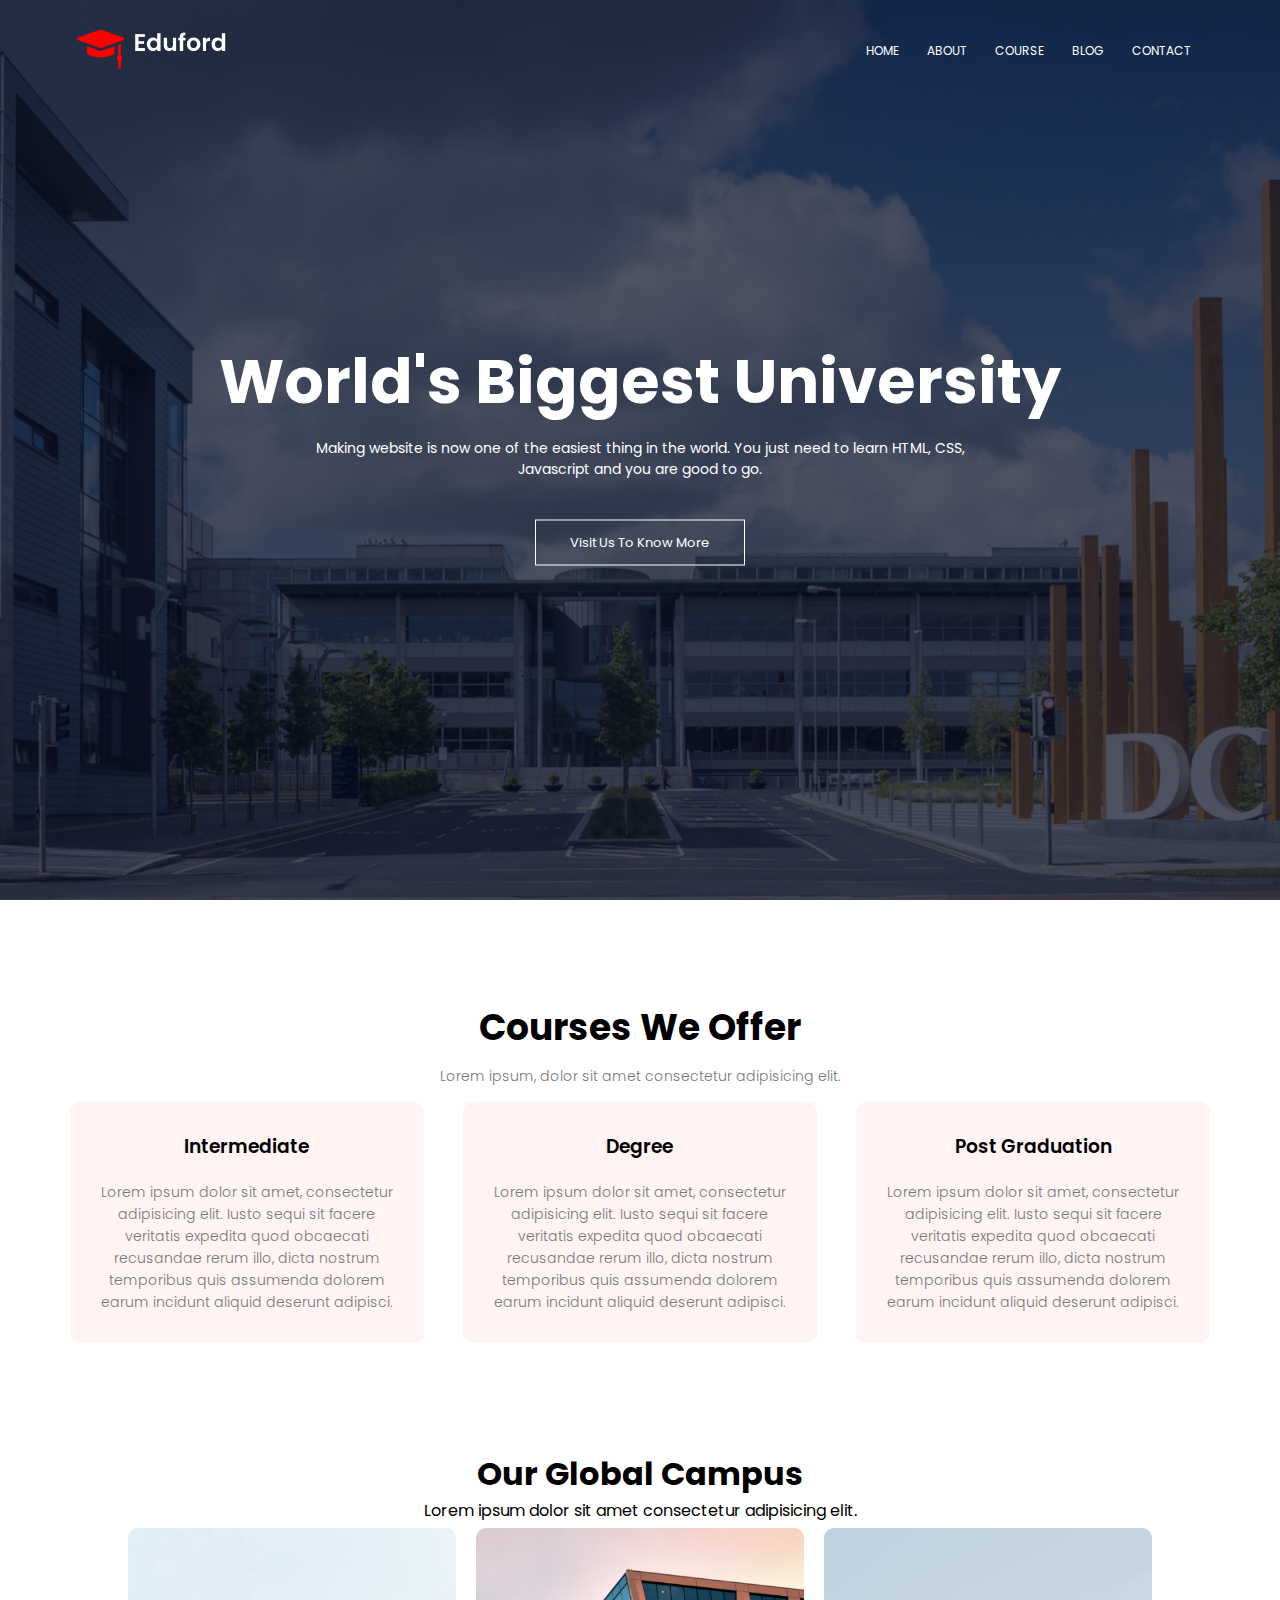
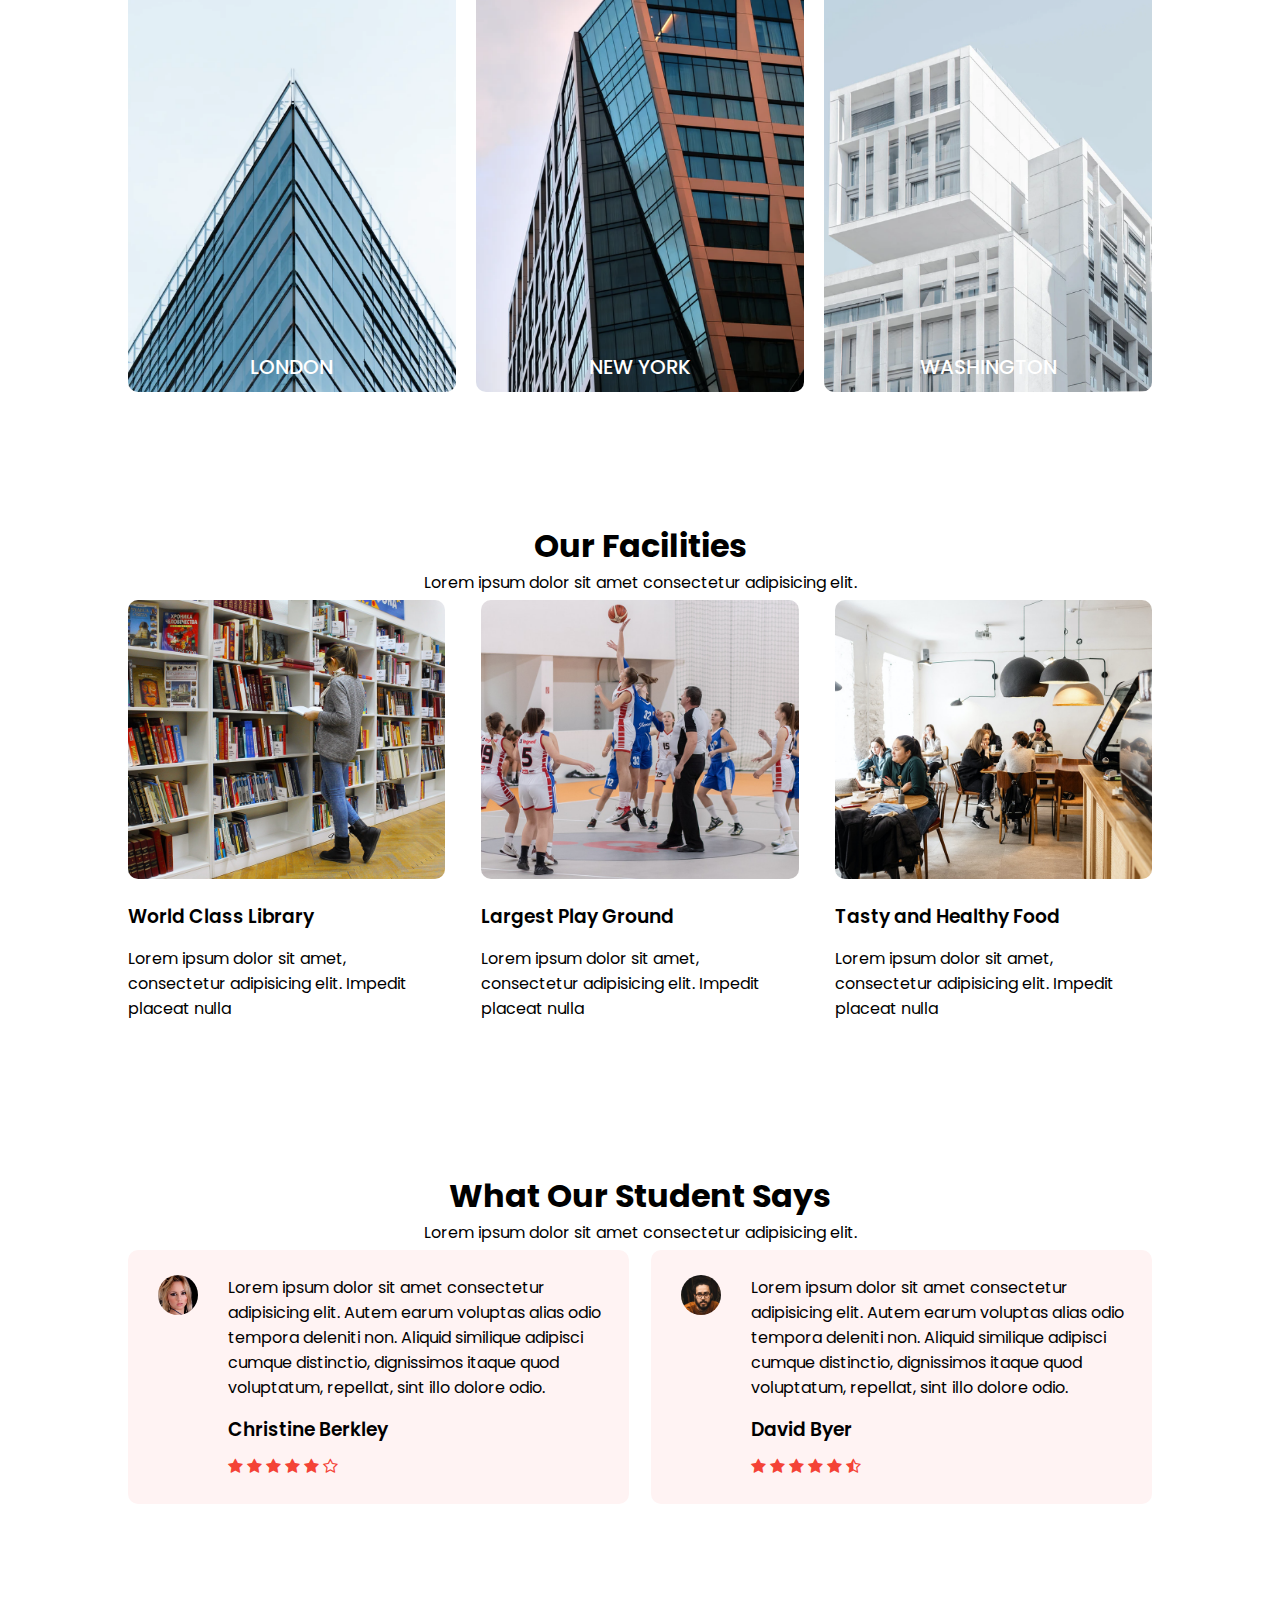
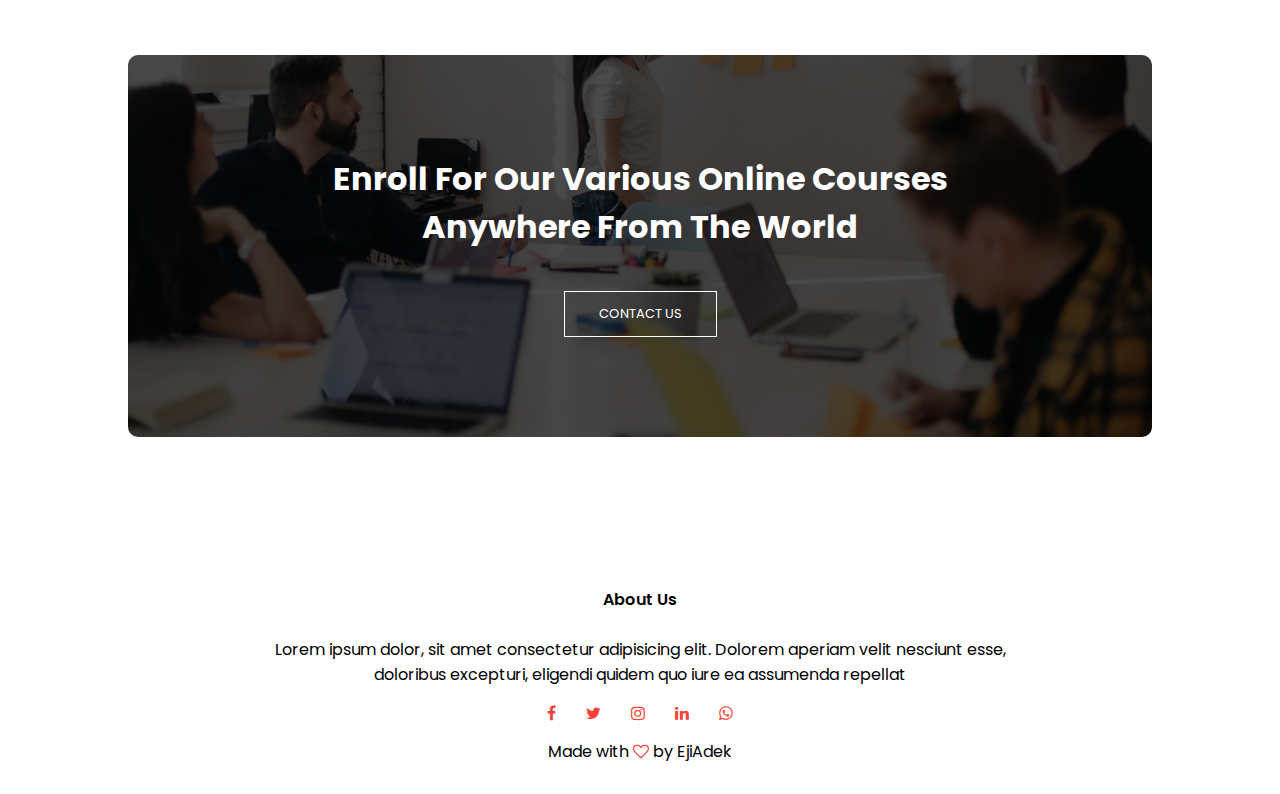
<file: project/index.html>
<!DOCTYPE html>
<html lang="en">

<head>
   <meta charset="UTF-8">
   <meta http-equiv="X-UA-Compatible" content="IE=edge">
   <meta name="viewport" content="width=device-width, initial-scale=1.0">
   <link rel="stylesheet" href="font/css/font-awesome.min.css">
   <link
      href="https://fonts.googleapis.com/css2?family=League+Spartan:wght@100;200;300;400;500;600&family=Poppins:ital,wght@0,200;0,300;0,400;0,500;0,600;0,700;1,200;1,300;1,400;1,500;1,600;1,700&display=swap"
      rel="stylesheet">
   <link rel="stylesheet" href="style.css">
   <title>Eduford University Website</title>
</head>

<body>

   <section class="header">
      <nav>
         <a href="index.html"><img src="img/logo.png" alt="logo"></a>
         <div class="nav-links" id="nav-links">
            <i class="fa fa-times" onclick="hideMenu()"></i>
            <ul>
               <li><a href="index.html">HOME</a></li>
               <li><a href="about.html">ABOUT</a></li>
               <li><a href="course.html">COURSE</a></li>
               <li><a href="blog.html">BLOG</a></li>
               <li><a href="contact.html">CONTACT</a></li>
            </ul>
         </div>
         <i class="fa fa-bars" onclick="showMenu()"></i>
      </nav>
      <div class="text-box">
         <h1>World's Biggest University</h1>
         <p>Making website is now one of the easiest thing in the world. You just need to learn HTML, CSS,<br>Javascript
            and you are good to go.
         </p>
         <a href="#" class="hero-btn">Visit Us To Know More</a>
      </div>
   </section>

   <!------------ Course ---------->
   <section class="course">
      <h1>Courses We Offer</h1>
      <p>Lorem ipsum, dolor sit amet consectetur adipisicing elit.</p>

      <div class="row">
         <div class="course-col">
            <h3>Intermediate</h3>
            <p>Lorem ipsum dolor sit amet, consectetur adipisicing elit. Iusto sequi sit facere veritatis expedita quod
               obcaecati
               recusandae rerum illo, dicta nostrum temporibus quis assumenda dolorem earum incidunt aliquid deserunt
               adipisci.
            </p>
         </div>
         <div class="course-col">
            <h3>Degree</h3>
            <p>Lorem ipsum dolor sit amet, consectetur adipisicing elit. Iusto sequi sit facere veritatis expedita quod
               obcaecati
               recusandae rerum illo, dicta nostrum temporibus quis assumenda dolorem earum incidunt aliquid deserunt
               adipisci.
            </p>
         </div>
         <div class="course-col">
            <h3>Post Graduation</h3>
            <p>Lorem ipsum dolor sit amet, consectetur adipisicing elit. Iusto sequi sit facere veritatis expedita quod
               obcaecati
               recusandae rerum illo, dicta nostrum temporibus quis assumenda dolorem earum incidunt aliquid deserunt
               adipisci.
            </p>
         </div>
      </div>
   </section>

   <!------- Campus -------->

   <section class="campus">
      <h1>Our Global Campus</h1>
      <p>Lorem ipsum dolor sit amet consectetur adipisicing elit.</p>

      <div class="row">
         <div class="campus-col">
            <img src="img/london.png" alt="london">
            <div class="layer">
               <h3>LONDON</h3>
            </div>
         </div>
         <div class="campus-col">
            <img src="img/newyork.png" alt="london">
            <div class="layer">
               <h3>NEW YORK</h3>
            </div>
         </div>
         <div class="campus-col">
            <img src="img/washington.png" alt="london">
            <div class="layer">
               <h3>WASHINGTON</h3>
            </div>
         </div>
      </div>
   </section>

   <!------ Facilities ------->

   <section class="facilities">
      <h1>Our Facilities</h1>
      <p>Lorem ipsum dolor sit amet consectetur adipisicing elit.</p>

      <div class="row">
         <div class="facilities-col">
            <img src="img/library.png" alt="library">
            <h3>World Class Library</h3>
            <p>Lorem ipsum dolor sit amet, consectetur adipisicing elit. Impedit placeat nulla</p>
         </div>
         <div class="facilities-col">
            <img src="img/basketball.png" alt="library">
            <h3>Largest Play Ground</h3>
            <p>Lorem ipsum dolor sit amet, consectetur adipisicing elit. Impedit placeat nulla</p>
         </div>
         <div class="facilities-col">
            <img src="img/cafeteria.png" alt="library">
            <h3>Tasty and Healthy Food</h3>
            <p>Lorem ipsum dolor sit amet, consectetur adipisicing elit. Impedit placeat nulla</p>
         </div>
      </div>
   </section>

   <!--------- Testimonials --------->
   <section class="testimonials">
      <h1>What Our Student Says</h1>
      <p>Lorem ipsum dolor sit amet consectetur adipisicing elit.</p>
      <div class="row">
         <div class="testimonials-col">
            <img src="img/user1.jpg" alt="user1">
            <div>
               <p>Lorem ipsum dolor sit amet consectetur adipisicing elit. Autem earum voluptas alias odio tempora
                  deleniti non.
                  Aliquid similique adipisci cumque distinctio, dignissimos itaque quod voluptatum, repellat, sint illo
                  dolore
                  odio.</p>
               <h3>Christine Berkley</h3>
               <i class="fa fa-star"></i>
               <i class="fa fa-star"></i>
               <i class="fa fa-star"></i>
               <i class="fa fa-star"></i>
               <i class="fa fa-star"></i>
               <i class="fa fa-star-o"></i>
            </div>
         </div>
         <div class="testimonials-col">
            <img src="img/user2.jpg" alt="user2">
            <div>
               <p>Lorem ipsum dolor sit amet consectetur adipisicing elit. Autem earum voluptas alias odio tempora
                  deleniti non.
                  Aliquid similique adipisci cumque distinctio, dignissimos itaque quod voluptatum, repellat, sint illo
                  dolore
                  odio.</p>
               <h3>David Byer</h3>
               <i class="fa fa-star"></i>
               <i class="fa fa-star"></i>
               <i class="fa fa-star"></i>
               <i class="fa fa-star"></i>
               <i class="fa fa-star"></i>
               <i class="fa fa-star-half-o"></i>
            </div>
         </div>
      </div>
   </section>

   <!-- ---- Call To Action ------->

   <section class="cta">
      <h1>Enroll For Our Various Online Courses <br>Anywhere From The World</h1>
      <a href="" class="hero-btn">CONTACT US</a>
   </section>

   <!-- ------ Footer ----- -->

   <section class="footer">
      <h4>About Us</h4>
      <p>Lorem ipsum dolor, sit amet consectetur adipisicing elit. Dolorem aperiam velit nesciunt esse, <br>doloribus
         excepturi, eligendi quidem quo iure ea assumenda repellat
      </p>
      <div class="icons">
         <i class="fa fa-facebook"></i>
         <i class="fa fa-twitter"></i>
         <i class="fa fa-instagram"></i>
         <i class="fa fa-linkedin"></i>
         <i class="fa fa-whatsapp"></i>
      </div>
      <p>Made with <i class="fa fa-heart-o"></i> by EjiAdek</p>
   </section>





   <!-- JavaScript  For Toggle Menu -->
   <script>
      const navLinks = document.querySelector('#nav-links');

      const showMenu = () => {
         navLinks.style.right = '0';
      }
      const hideMenu = () => {
         navLinks.style.right = '-200px';
      }

   </script>

</body>

</html>
</file>
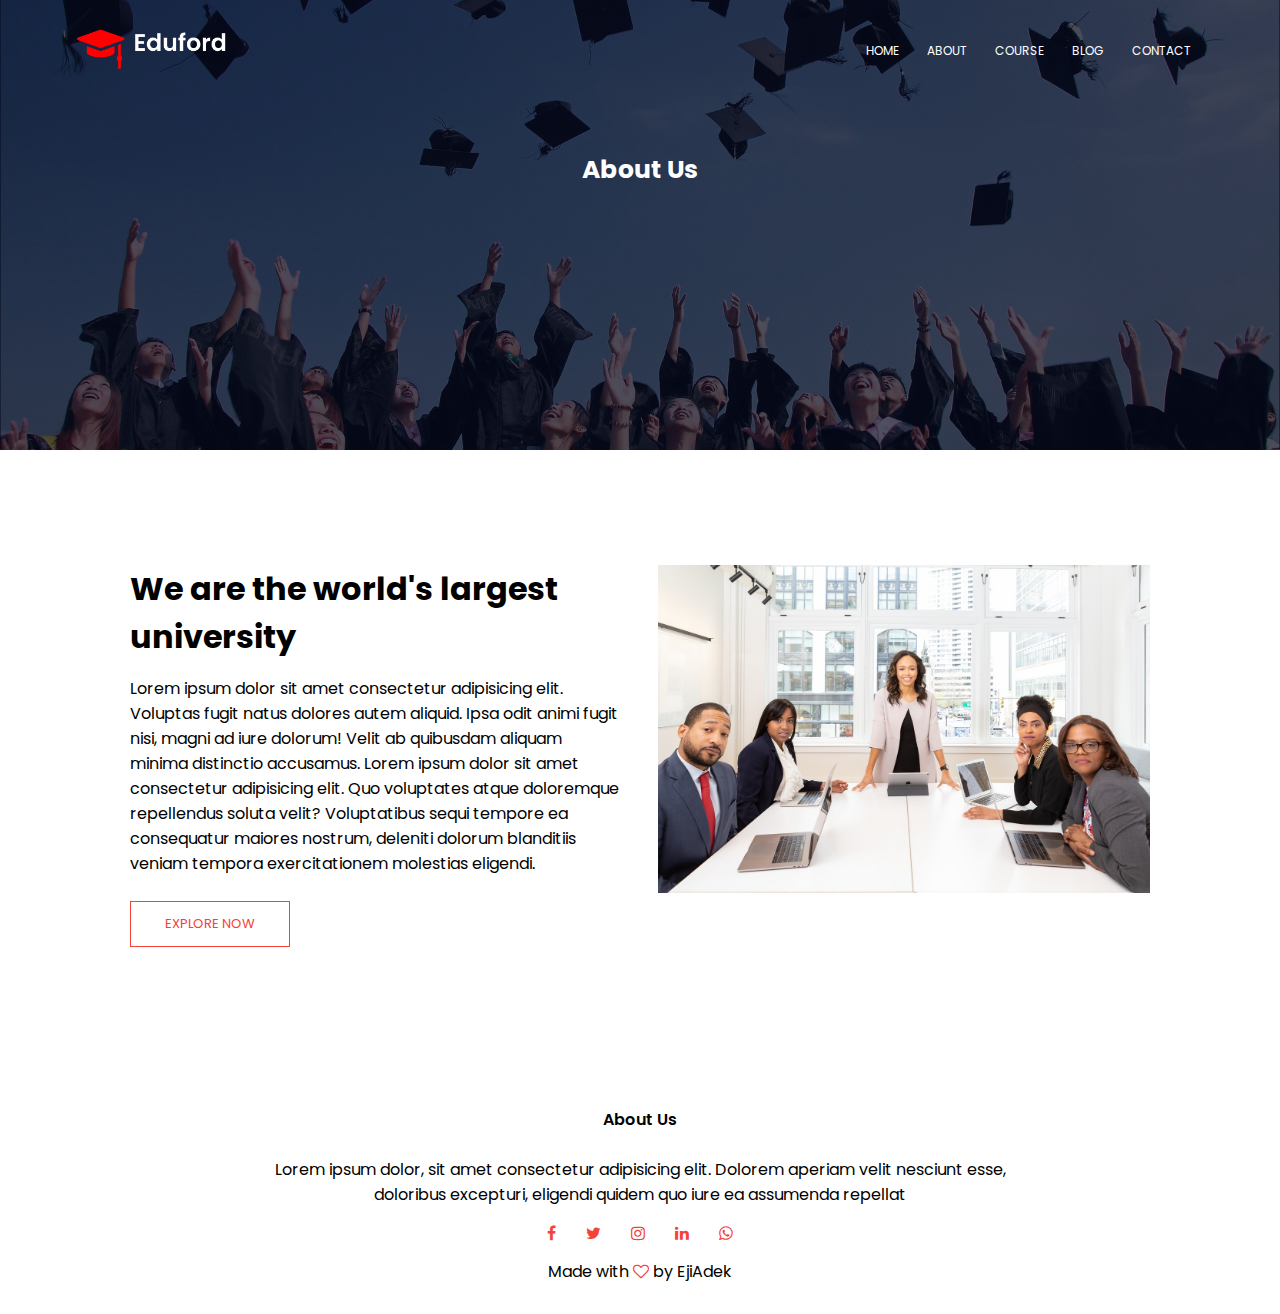
<file: project/about.html>
<!DOCTYPE html>
<html lang="en">

<head>
   <meta charset="UTF-8">
   <meta http-equiv="X-UA-Compatible" content="IE=edge">
   <meta name="viewport" content="width=device-width, initial-scale=1.0">
   <link rel="stylesheet" href="font/css/font-awesome.min.css">
   <link
      href="https://fonts.googleapis.com/css2?family=League+Spartan:wght@100;200;300;400;500;600&family=Poppins:ital,wght@0,200;0,300;0,400;0,500;0,600;0,700;1,200;1,300;1,400;1,500;1,600;1,700&display=swap"
      rel="stylesheet">
   <link rel="stylesheet" href="style.css">
   <title>Eduford University Website</title>
</head>

<body>

   <section class="sub-header">
      <nav>
         <a href="index.html"><img src="img/logo.png" alt="logo"></a>
         <div class="nav-links" id="nav-links">
            <i class="fa fa-times" onclick="hideMenu()"></i>
            <ul>
               <li><a href="index.html">HOME</a></li>
               <li><a href="about.html">ABOUT</a></li>
               <li><a href="course.html">COURSE</a></li>
               <li><a href="blog.html">BLOG</a></li>
               <li><a href="contact.html">CONTACT</a></li>
            </ul>
         </div>
         <i class="fa fa-bars" onclick="showMenu()"></i>
      </nav>
      <h1>About Us</h1>
   </section>

   <section class="about-us">

      <div class="row">
         <div class="about-col">
            <h1>We are the world's largest university</h1>
            <p>Lorem ipsum dolor sit amet consectetur adipisicing elit. Voluptas fugit natus dolores autem aliquid. Ipsa
               odit animi fugit nisi, magni ad iure dolorum! Velit ab quibusdam aliquam minima distinctio accusamus.
               Lorem ipsum dolor sit amet consectetur adipisicing elit. Quo voluptates atque doloremque repellendus
               soluta velit? Voluptatibus sequi tempore ea consequatur maiores nostrum, deleniti dolorum blanditiis
               veniam tempora exercitationem molestias eligendi.</p>
            <a href="" class="hero-btn red-btn">EXPLORE NOW</a>
         </div>
         <div class="about-col">
            <img src="img/about.jpg" alt="about">
         </div>
      </div>
   </section>

   <!-- ------ Footer ----- -->

   <section class="footer">
      <h4>About Us</h4>
      <p>Lorem ipsum dolor, sit amet consectetur adipisicing elit. Dolorem aperiam velit nesciunt esse, <br>doloribus
         excepturi, eligendi quidem quo iure ea assumenda repellat
      </p>
      <div class="icons">
         <i class="fa fa-facebook"></i>
         <i class="fa fa-twitter"></i>
         <i class="fa fa-instagram"></i>
         <i class="fa fa-linkedin"></i>
         <i class="fa fa-whatsapp"></i>
      </div>
      <p>Made with <i class="fa fa-heart-o"></i> by EjiAdek</p>
   </section>





   <!-- JavaScript  For Toggle Menu -->
   <script>
      const navLinks = document.querySelector('#nav-links');

      const showMenu = () => {
         navLinks.style.right = '0';
      }
      const hideMenu = () => {
         navLinks.style.right = '-200px';
      }

   </script>

</body>

</html>
</file>
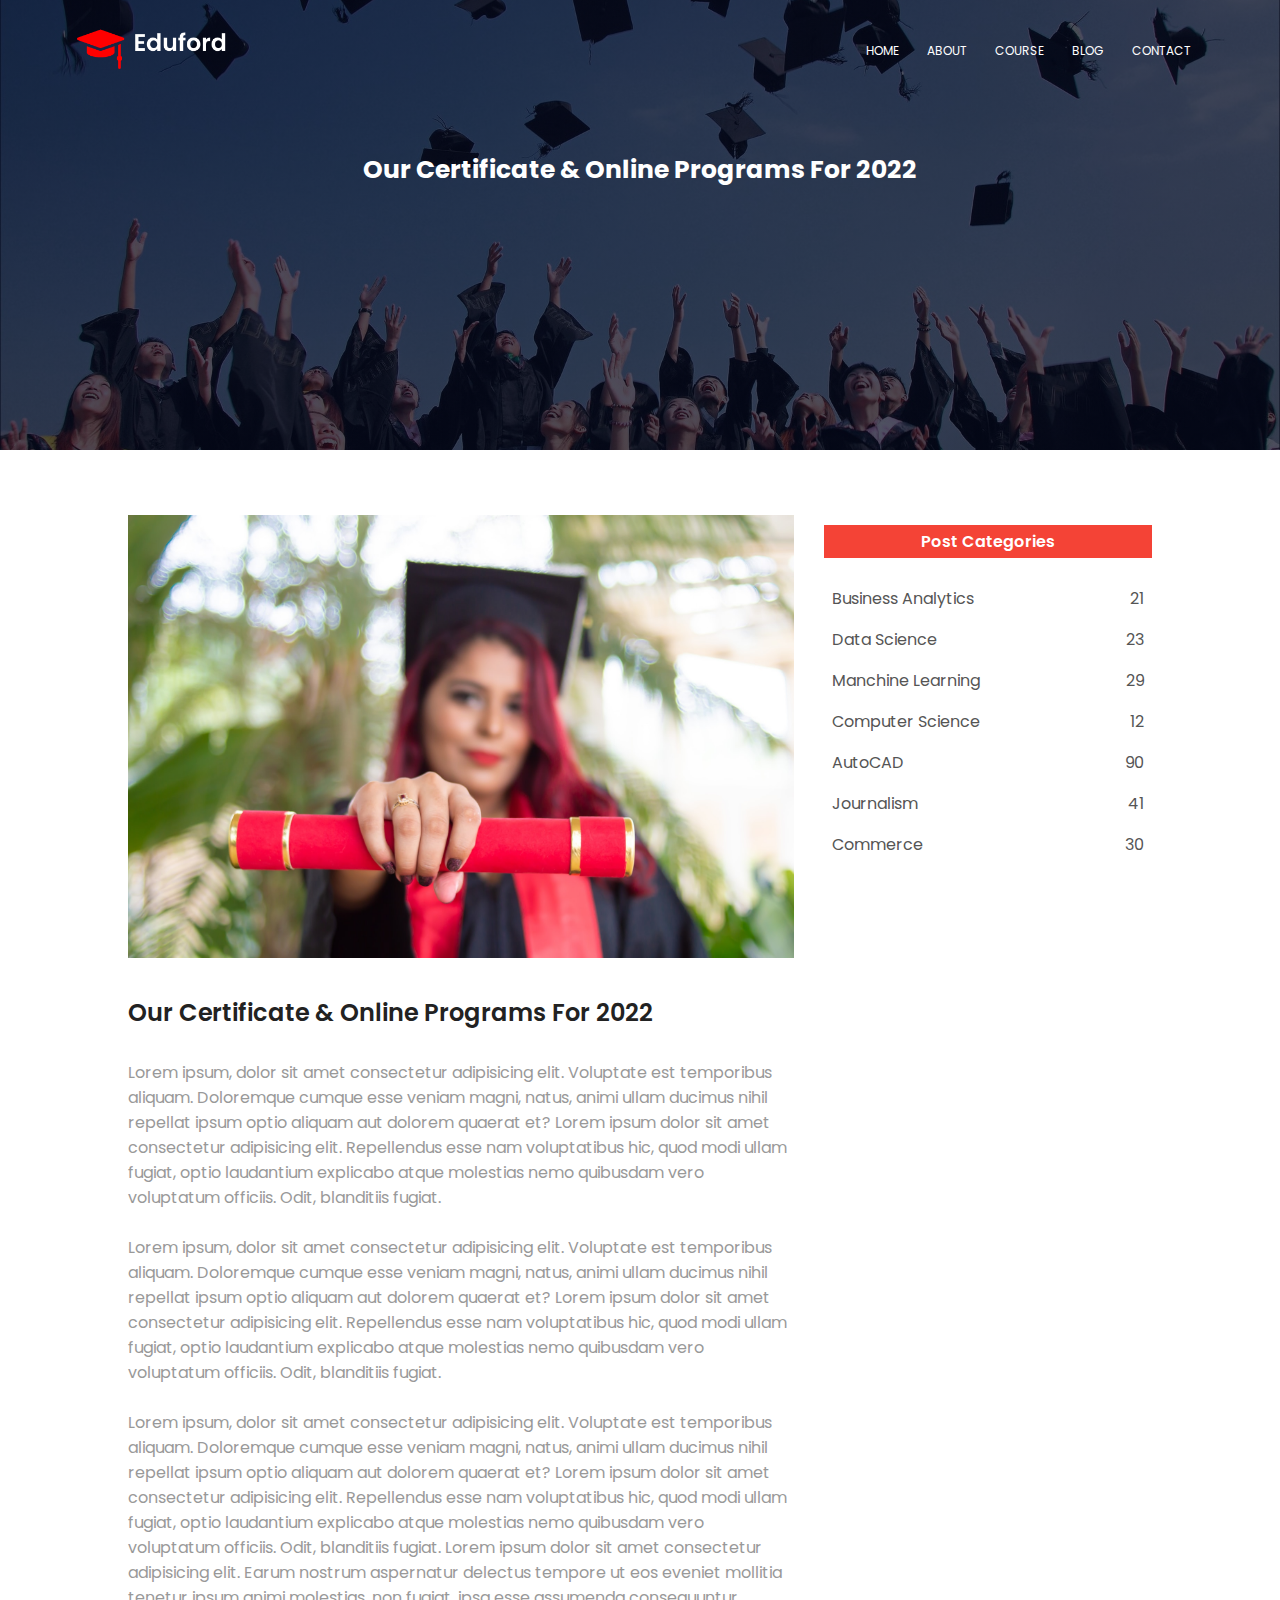
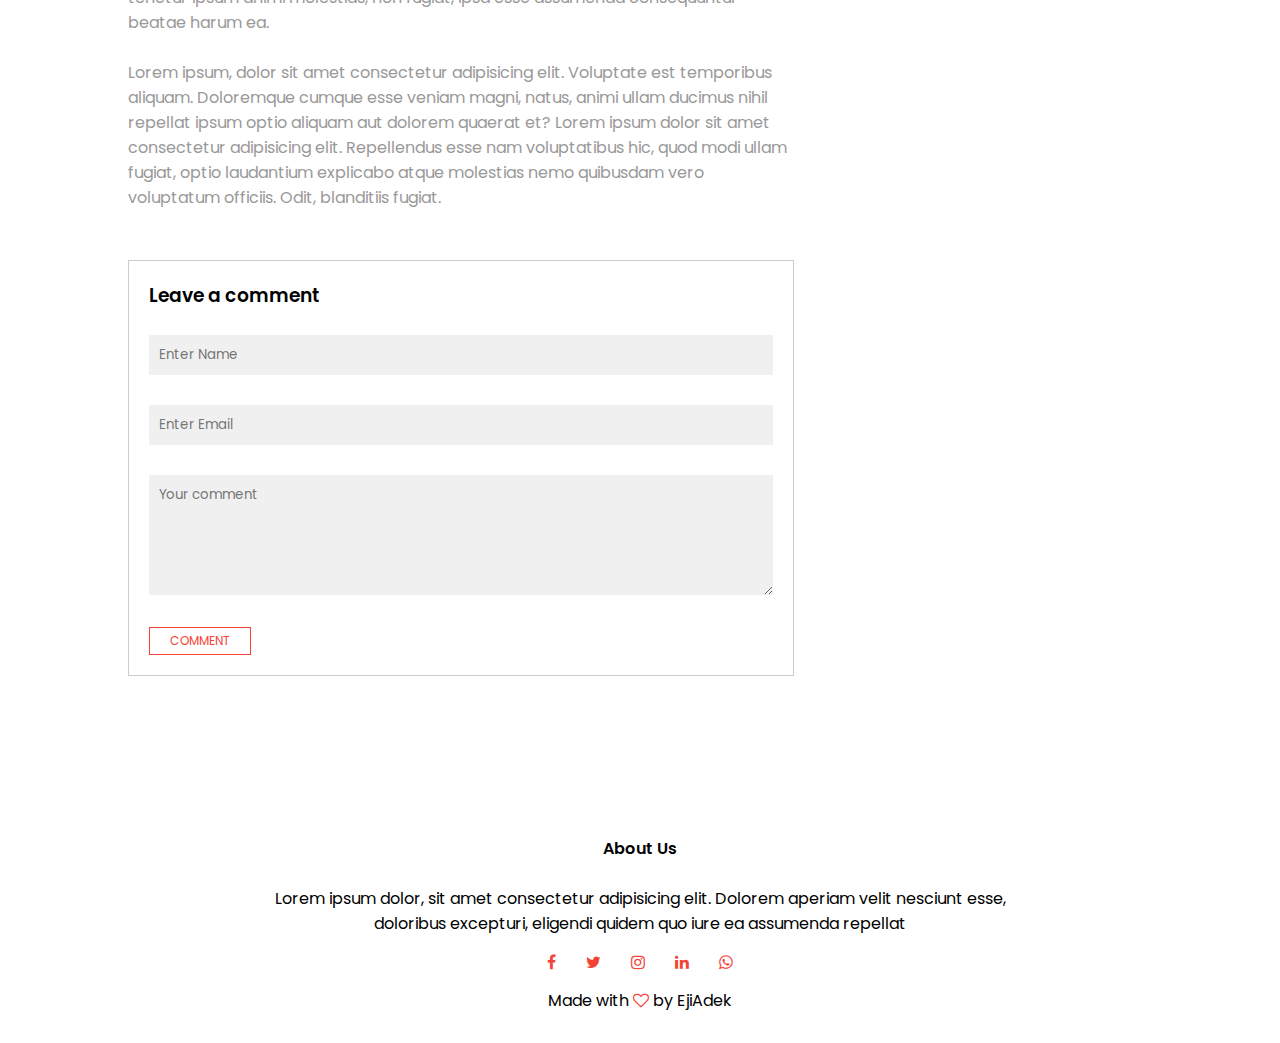
<file: project/blog.html>
<!DOCTYPE html>
<html lang="en">

<head>
   <meta charset="UTF-8">
   <meta http-equiv="X-UA-Compatible" content="IE=edge">
   <meta name="viewport" content="width=device-width, initial-scale=1.0">
   <link rel="stylesheet" href="font/css/font-awesome.min.css">
   <link
      href="https://fonts.googleapis.com/css2?family=League+Spartan:wght@100;200;300;400;500;600&family=Poppins:ital,wght@0,200;0,300;0,400;0,500;0,600;0,700;1,200;1,300;1,400;1,500;1,600;1,700&display=swap"
      rel="stylesheet">
   <link rel="stylesheet" href="style.css">
   <title>Eduford University Website</title>
</head>

<body>

   <section class="sub-header">
      <nav>
         <a href="index.html"><img src="img/logo.png" alt="logo"></a>
         <div class="nav-links" id="nav-links">
            <i class="fa fa-times" onclick="hideMenu()"></i>
            <ul>
               <li><a href="index.html">HOME</a></li>
               <li><a href="about.html">ABOUT</a></li>
               <li><a href="course.html">COURSE</a></li>
               <li><a href="blog.html">BLOG</a></li>
               <li><a href="contact.html">CONTACT</a></li>
            </ul>
         </div>
         <i class="fa fa-bars" onclick="showMenu()"></i>
      </nav>
      <h1>Our Certificate & Online Programs For 2022</h1>
   </section>
   <!-- ----------- blog page content ------------- -->

   <section class="blog-content">
      <div class="row">
         <div class="blog-left">
            <img src="img/certificate.jpg" alt="">
            <h2>Our Certificate & Online Programs For 2022</h2>
            <p>Lorem ipsum, dolor sit amet consectetur adipisicing elit. Voluptate est temporibus aliquam. Doloremque
               cumque esse veniam magni, natus, animi ullam ducimus nihil repellat ipsum optio aliquam aut dolorem
               quaerat et? Lorem ipsum dolor sit amet consectetur adipisicing elit. Repellendus esse nam voluptatibus
               hic, quod modi ullam fugiat, optio laudantium explicabo atque molestias nemo quibusdam vero voluptatum
               officiis. Odit, blanditiis fugiat.</p>
            <br>
            <p>Lorem ipsum, dolor sit amet consectetur adipisicing elit. Voluptate est temporibus aliquam. Doloremque
               cumque esse
               veniam magni, natus, animi ullam ducimus nihil repellat ipsum optio aliquam aut dolorem quaerat et? Lorem
               ipsum dolor
               sit amet consectetur adipisicing elit. Repellendus esse nam voluptatibus hic, quod modi ullam fugiat,
               optio
               laudantium explicabo atque molestias nemo quibusdam vero voluptatum officiis. Odit, blanditiis fugiat.
            </p>
            <br>
            <p>Lorem ipsum, dolor sit amet consectetur adipisicing elit. Voluptate est temporibus aliquam. Doloremque
               cumque esse
               veniam magni, natus, animi ullam ducimus nihil repellat ipsum optio aliquam aut dolorem quaerat et? Lorem
               ipsum dolor
               sit amet consectetur adipisicing elit. Repellendus esse nam voluptatibus hic, quod modi ullam fugiat,
               optio
               laudantium explicabo atque molestias nemo quibusdam vero voluptatum officiis. Odit, blanditiis fugiat.
               Lorem ipsum dolor sit amet consectetur adipisicing elit. Earum nostrum aspernatur delectus tempore ut eos
               eveniet mollitia tenetur ipsum animi molestias, non fugiat, ipsa esse assumenda consequuntur beatae harum
               ea.</p>
            <br>
            <p>Lorem ipsum, dolor sit amet consectetur adipisicing elit. Voluptate est temporibus aliquam. Doloremque
               cumque esse
               veniam magni, natus, animi ullam ducimus nihil repellat ipsum optio aliquam aut dolorem quaerat et? Lorem
               ipsum dolor
               sit amet consectetur adipisicing elit. Repellendus esse nam voluptatibus hic, quod modi ullam fugiat,
               optio
               laudantium explicabo atque molestias nemo quibusdam vero voluptatum officiis. Odit, blanditiis fugiat.
            </p>


            <div class="comment-box">
               <h3>Leave a comment</h3>

               <form action="" class="comment-form">
                  <input type="text" placeholder="Enter Name">
                  <input type="email" placeholder="Enter Email">
                  <textarea name="" id="" rows="5" placeholder="Your comment"></textarea>
                  <button type="submit" class="hero-btn red-btn">COMMENT</button>
               </form>
            </div>
         </div>
         <div class="blog-right">
            <h3>Post Categories</h3>
            <div>
               <span>Business Analytics</span>
               <span>21</span>
            </div>
            <div>
               <span>Data Science</span>
               <span>23</span>
            </div>
            <div>
               <span>Manchine Learning</span>
               <span>29</span>
            </div>
            <div>
               <span>Computer Science</span>
               <span>12</span>
            </div>
            <div>
               <span>AutoCAD</span>
               <span>90</span>
            </div>
            <div>
               <span>Journalism</span>
               <span>41</span>
            </div>
            <div>
               <span>Commerce</span>
               <span>30</span>
            </div>
         </div>
      </div>
   </section>
   <!-- ------ Footer ----- -->

   <section class="footer">
      <h4>About Us</h4>
      <p>Lorem ipsum dolor, sit amet consectetur adipisicing elit. Dolorem aperiam velit nesciunt esse, <br>doloribus
         excepturi, eligendi quidem quo iure ea assumenda repellat
      </p>
      <div class="icons">
         <i class="fa fa-facebook"></i>
         <i class="fa fa-twitter"></i>
         <i class="fa fa-instagram"></i>
         <i class="fa fa-linkedin"></i>
         <i class="fa fa-whatsapp"></i>
      </div>
      <p>Made with <i class="fa fa-heart-o"></i> by EjiAdek</p>
   </section>





   <!-- JavaScript  For Toggle Menu -->
   <script>
      const navLinks = document.querySelector('#nav-links');

      const showMenu = () => {
         navLinks.style.right = '0';
      }
      const hideMenu = () => {
         navLinks.style.right = '-200px';
      }

   </script>

</body>

</html>
</file>
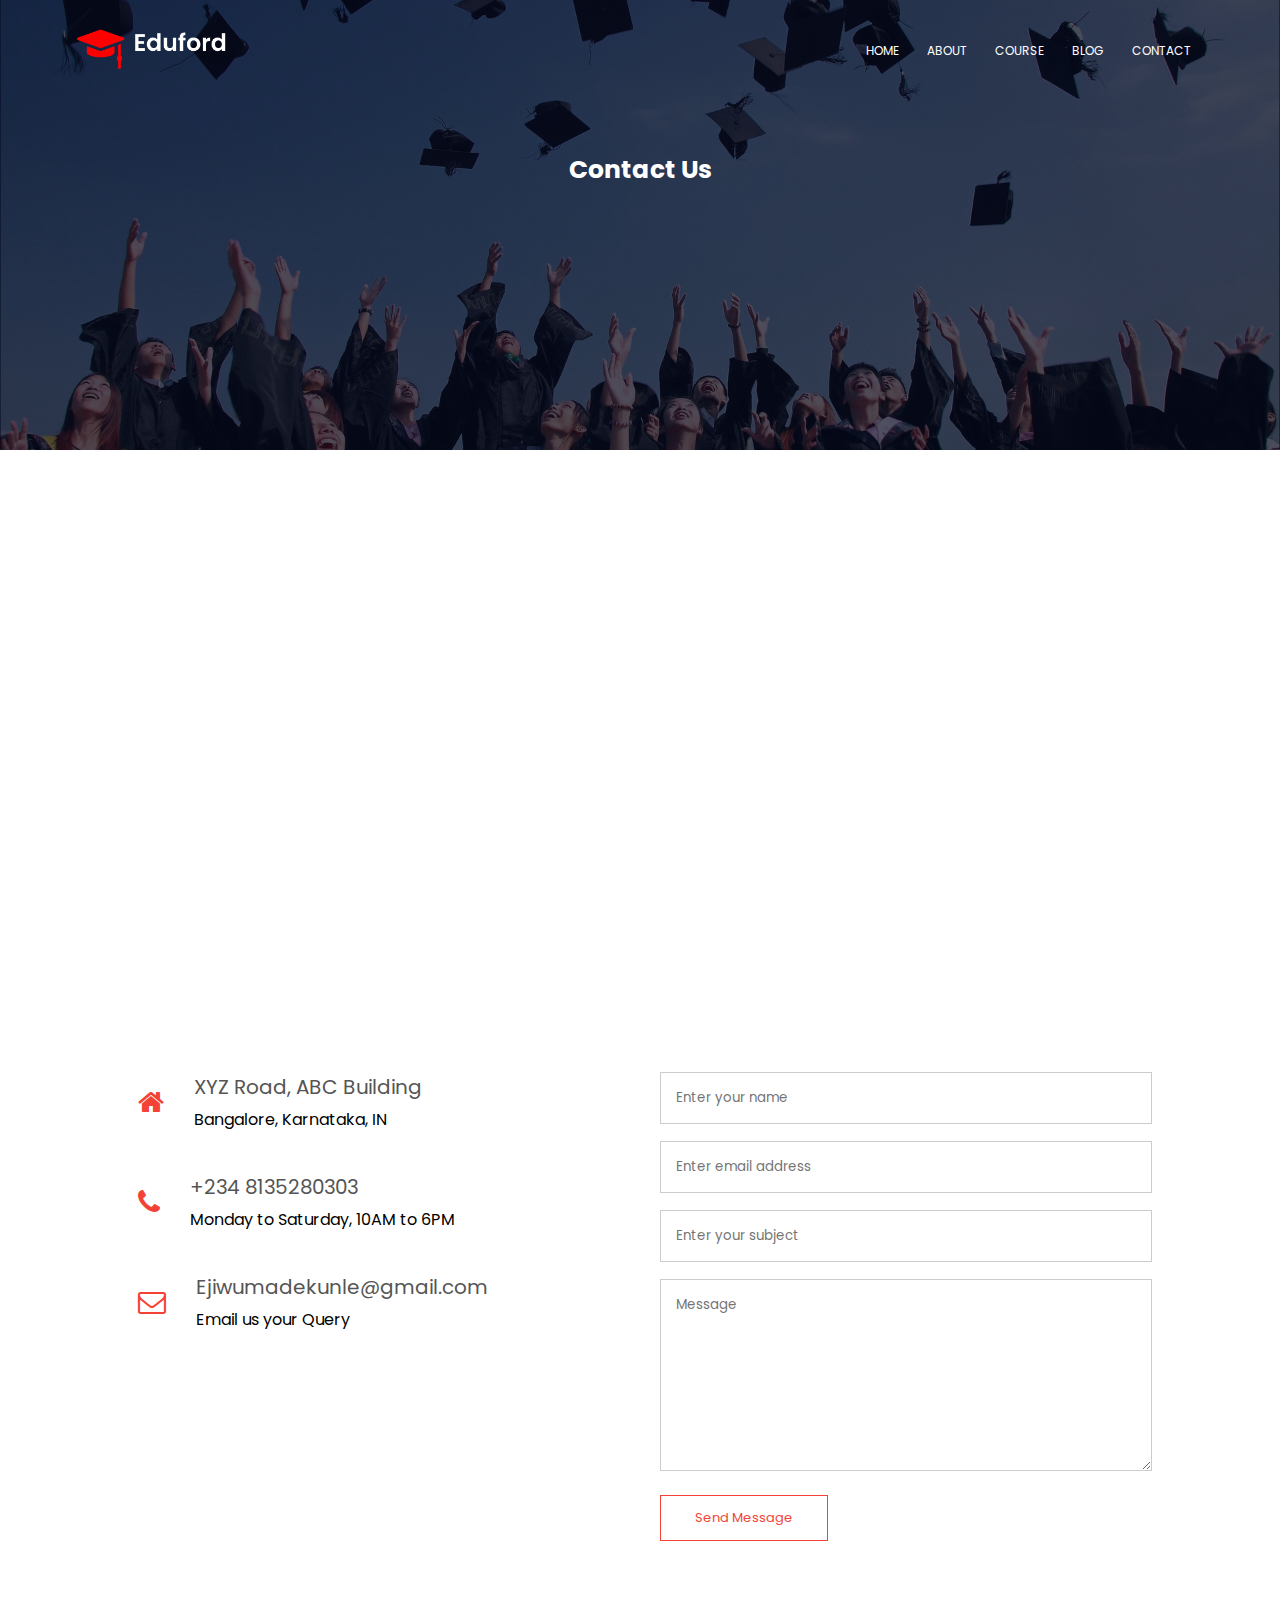
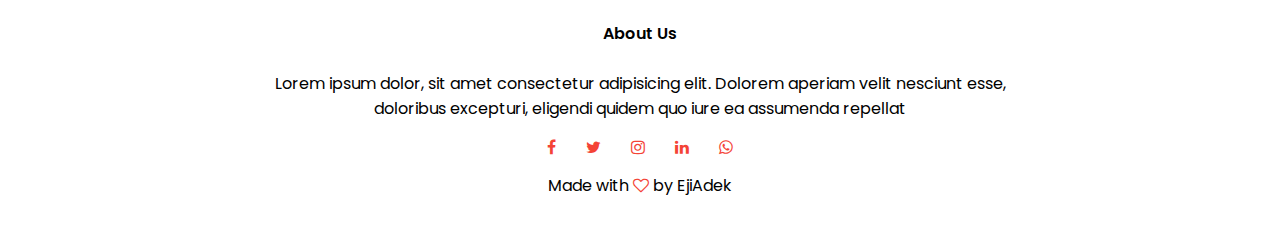
<file: project/contact.html>
<!DOCTYPE html>
<html lang="en">

<head>
   <meta charset="UTF-8">
   <meta http-equiv="X-UA-Compatible" content="IE=edge">
   <meta name="viewport" content="width=device-width, initial-scale=1.0">
   <link rel="stylesheet" href="font/css/font-awesome.min.css">
   <link
      href="https://fonts.googleapis.com/css2?family=League+Spartan:wght@100;200;300;400;500;600&family=Poppins:ital,wght@0,200;0,300;0,400;0,500;0,600;0,700;1,200;1,300;1,400;1,500;1,600;1,700&display=swap"
      rel="stylesheet">
   <link rel="stylesheet" href="style.css">
   <title>Eduford University Website</title>
</head>

<body>

   <section class="sub-header">
      <nav>
         <a href="index.html"><img src="img/logo.png" alt="logo"></a>
         <div class="nav-links" id="nav-links">
            <i class="fa fa-times" onclick="hideMenu()"></i>
            <ul>
               <li><a href="index.html">HOME</a></li>
               <li><a href="about.html">ABOUT</a></li>
               <li><a href="course.html">COURSE</a></li>
               <li><a href="blog.html">BLOG</a></li>
               <li><a href="contact.html">CONTACT</a></li>
            </ul>
         </div>
         <i class="fa fa-bars" onclick="showMenu()"></i>
      </nav>
      <h1>Contact Us</h1>
   </section>

   <!-- -----------contact us------------ -->
   <section class="location">
      <iframe
         src="https://www.google.com/maps/embed?pb=!1m18!1m12!1m3!1d3949.5247085361984!2d4.711938149240673!3d8.149769894104912!2m3!1f0!2f0!3f0!3m2!1i1024!2i768!4f13.1!3m3!1m2!1s0x1037bf9d8c3b7c3f%3A0x8a100f6aebbefd0d!2sSecretariat%20Rd%2C%20250101%2C%20Offa%2C%20Kwara!5e0!3m2!1sen!2sng!4v1670918810455!5m2!1sen!2sng"
         width="600" height="450" style="border:0;" allowfullscreen="" loading="lazy"
         referrerpolicy="no-referrer-when-downgrade"></iframe>
   </section>

   <section class="contact-us">
      <div class="row">
         <div class="contact-col">
            <div>
               <i class="fa fa-home"></i>
               <span>
                  <h5>XYZ Road, ABC Building</h5>
                  <p>Bangalore, Karnataka, IN</p>
               </span>
            </div>
            <div>
               <i class="fa fa-phone"></i>
               <span>
                  <h5>+234 8135280303</h5>
                  <p>Monday to Saturday, 10AM to 6PM</p>
               </span>
            </div>
            <div>
               <i class="fa fa-envelope-o"></i>
               <span>
                  <h5>Ejiwumadekunle@gmail.com</h5>
                  <p>Email us your Query</p>
               </span>
            </div>
         </div>
         <div class="contact-col">
            <form action="form-handler.php" method="post">
               <input name="name" type="text" placeholder="Enter your name" required>
               <input name="email" type="email" placeholder="Enter email address" required>
               <input name="subject" type="text" placeholder="Enter your subject" required>
               <textarea name="message" rows="8" placeholder="Message" required></textarea>
               <button type="submit" class="hero-btn red-btn">Send Message</button>
            </form>
         </div>
      </div>
   </section>
   <!-- ------ Footer ----- -->

   <section class="footer">
      <h4>About Us</h4>
      <p>Lorem ipsum dolor, sit amet consectetur adipisicing elit. Dolorem aperiam velit nesciunt esse, <br>doloribus
         excepturi, eligendi quidem quo iure ea assumenda repellat
      </p>
      <div class="icons">
         <i class="fa fa-facebook"></i>
         <i class="fa fa-twitter"></i>
         <i class="fa fa-instagram"></i>
         <i class="fa fa-linkedin"></i>
         <i class="fa fa-whatsapp"></i>
      </div>
      <p>Made with <i class="fa fa-heart-o"></i> by EjiAdek</p>
   </section>





   <!-- JavaScript  For Toggle Menu -->
   <script>
      const navLinks = document.querySelector('#nav-links');

      const showMenu = () => {
         navLinks.style.right = '0';
      }
      const hideMenu = () => {
         navLinks.style.right = '-200px';
      }

   </script>

</body>

</html>
</file>
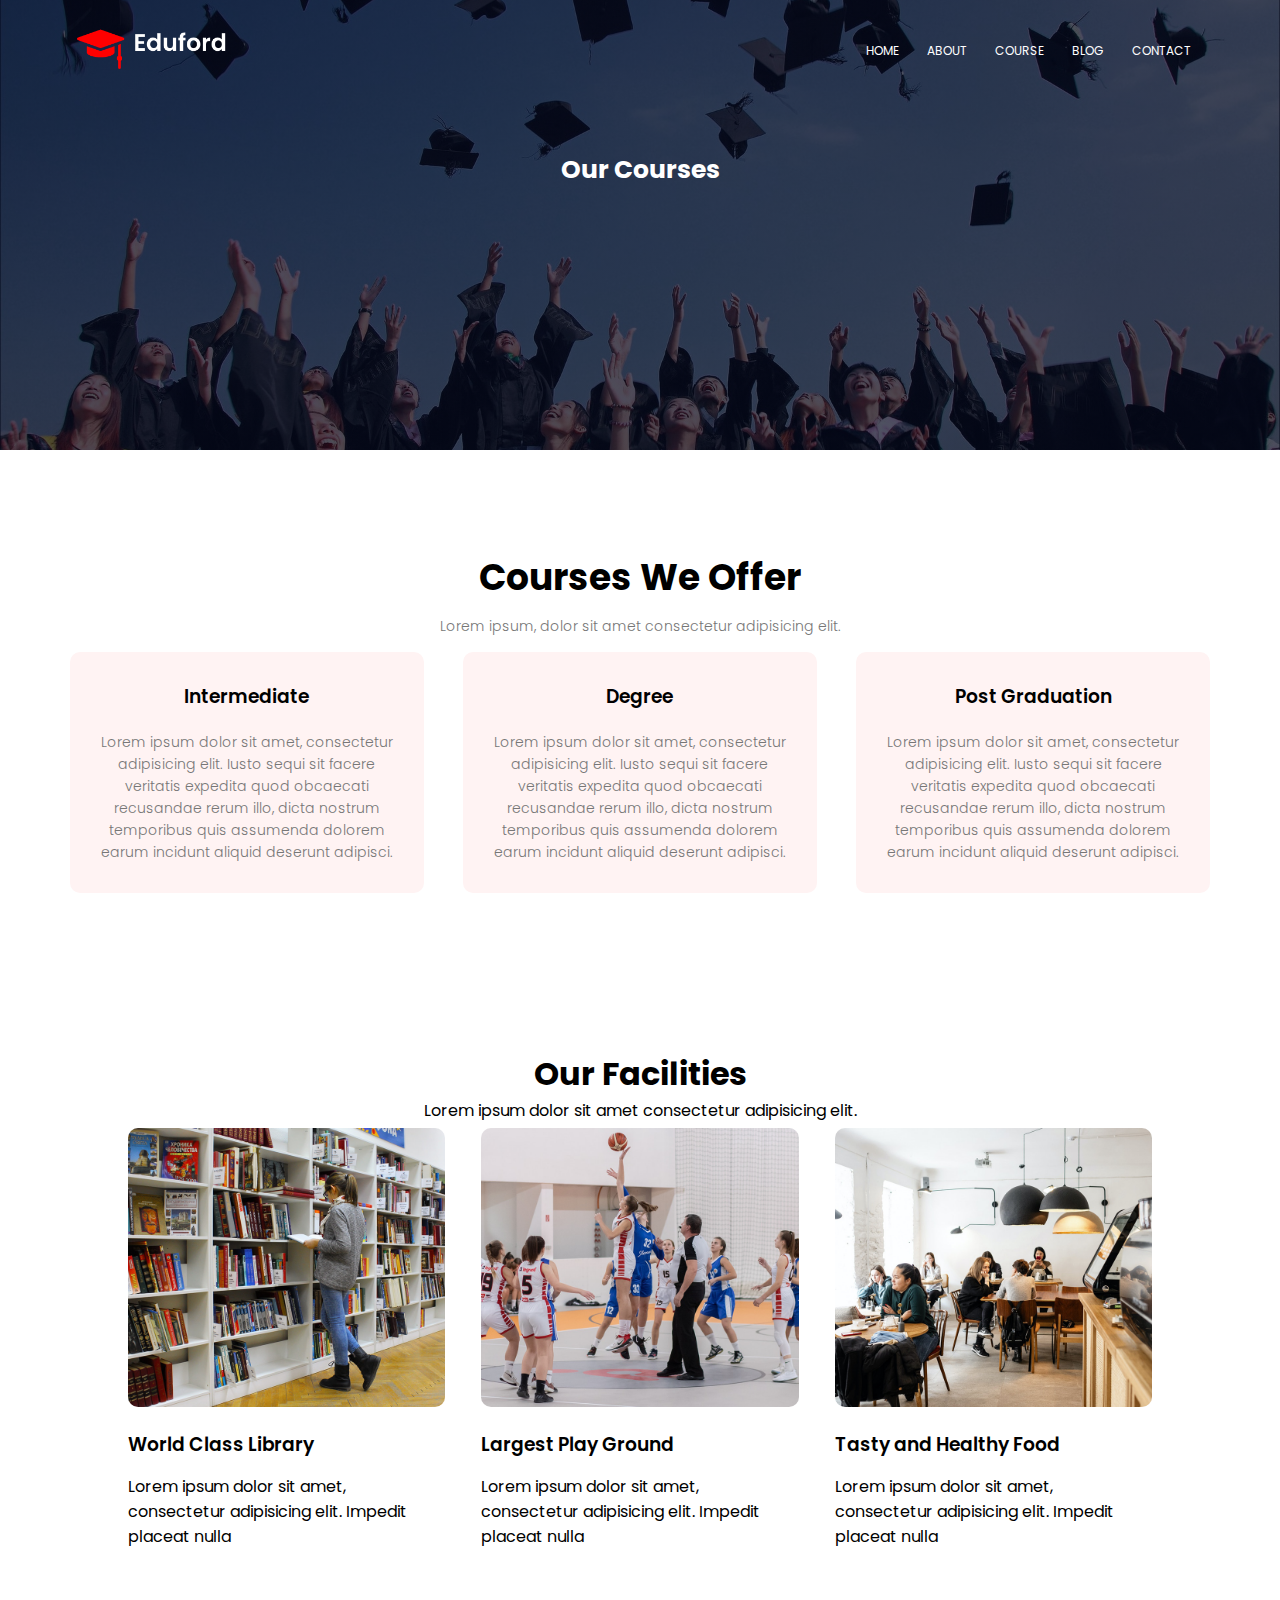
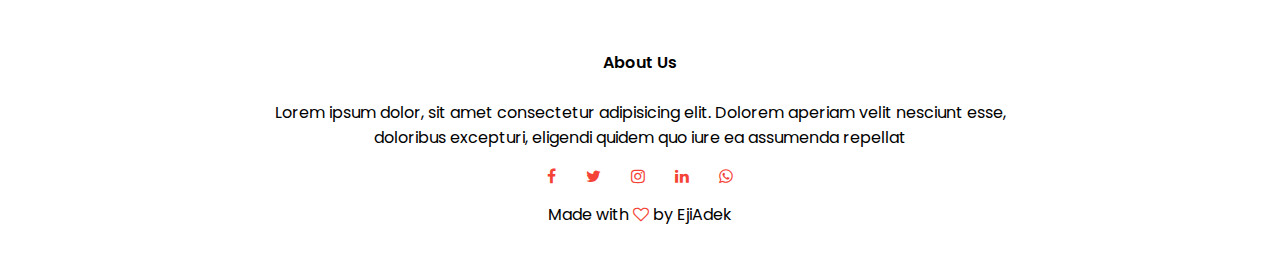
<file: project/course.html>
<!DOCTYPE html>
<html lang="en">

<head>
   <meta charset="UTF-8">
   <meta http-equiv="X-UA-Compatible" content="IE=edge">
   <meta name="viewport" content="width=device-width, initial-scale=1.0">
   <link rel="stylesheet" href="font/css/font-awesome.min.css">
   <link
      href="https://fonts.googleapis.com/css2?family=League+Spartan:wght@100;200;300;400;500;600&family=Poppins:ital,wght@0,200;0,300;0,400;0,500;0,600;0,700;1,200;1,300;1,400;1,500;1,600;1,700&display=swap"
      rel="stylesheet">
   <link rel="stylesheet" href="style.css">
   <title>Eduford University Website</title>
</head>

<body>

   <section class="sub-header">
      <nav>
         <a href="index.html"><img src="img/logo.png" alt="logo"></a>
         <div class="nav-links" id="nav-links">
            <i class="fa fa-times" onclick="hideMenu()"></i>
            <ul>
               <li><a href="index.html">HOME</a></li>
               <li><a href="about.html">ABOUT</a></li>
               <li><a href="course.html">COURSE</a></li>
               <li><a href="blog.html">BLOG</a></li>
               <li><a href="contact.html">CONTACT</a></li>
            </ul>
         </div>
         <i class="fa fa-bars" onclick="showMenu()"></i>
      </nav>
      <h1>Our Courses</h1>
   </section>

   <!------------ Course ---------->
   <section class="course">
      <h1>Courses We Offer</h1>
      <p>Lorem ipsum, dolor sit amet consectetur adipisicing elit.</p>

      <div class="row">
         <div class="course-col">
            <h3>Intermediate</h3>
            <p>Lorem ipsum dolor sit amet, consectetur adipisicing elit. Iusto sequi sit facere veritatis expedita quod
               obcaecati
               recusandae rerum illo, dicta nostrum temporibus quis assumenda dolorem earum incidunt aliquid deserunt
               adipisci.
            </p>
         </div>
         <div class="course-col">
            <h3>Degree</h3>
            <p>Lorem ipsum dolor sit amet, consectetur adipisicing elit. Iusto sequi sit facere veritatis expedita quod
               obcaecati
               recusandae rerum illo, dicta nostrum temporibus quis assumenda dolorem earum incidunt aliquid deserunt
               adipisci.
            </p>
         </div>
         <div class="course-col">
            <h3>Post Graduation</h3>
            <p>Lorem ipsum dolor sit amet, consectetur adipisicing elit. Iusto sequi sit facere veritatis expedita quod
               obcaecati
               recusandae rerum illo, dicta nostrum temporibus quis assumenda dolorem earum incidunt aliquid deserunt
               adipisci.
            </p>
         </div>
      </div>
   </section>

   <!------ Facilities ------->

   <section class="facilities">
      <h1>Our Facilities</h1>
      <p>Lorem ipsum dolor sit amet consectetur adipisicing elit.</p>

      <div class="row">
         <div class="facilities-col">
            <img src="img/library.png" alt="library">
            <h3>World Class Library</h3>
            <p>Lorem ipsum dolor sit amet, consectetur adipisicing elit. Impedit placeat nulla</p>
         </div>
         <div class="facilities-col">
            <img src="img/basketball.png" alt="library">
            <h3>Largest Play Ground</h3>
            <p>Lorem ipsum dolor sit amet, consectetur adipisicing elit. Impedit placeat nulla</p>
         </div>
         <div class="facilities-col">
            <img src="img/cafeteria.png" alt="library">
            <h3>Tasty and Healthy Food</h3>
            <p>Lorem ipsum dolor sit amet, consectetur adipisicing elit. Impedit placeat nulla</p>
         </div>
      </div>
   </section>

   <!-- ------ Footer ----- -->

   <section class="footer">
      <h4>About Us</h4>
      <p>Lorem ipsum dolor, sit amet consectetur adipisicing elit. Dolorem aperiam velit nesciunt esse, <br>doloribus
         excepturi, eligendi quidem quo iure ea assumenda repellat
      </p>
      <div class="icons">
         <i class="fa fa-facebook"></i>
         <i class="fa fa-twitter"></i>
         <i class="fa fa-instagram"></i>
         <i class="fa fa-linkedin"></i>
         <i class="fa fa-whatsapp"></i>
      </div>
      <p>Made with <i class="fa fa-heart-o"></i> by EjiAdek</p>
   </section>





   <!-- JavaScript  For Toggle Menu -->
   <script>
      const navLinks = document.querySelector('#nav-links');

      const showMenu = () => {
         navLinks.style.right = '0';
      }
      const hideMenu = () => {
         navLinks.style.right = '-200px';
      }

   </script>

</body>

</html>
</file>
<file: project/style.css>
*
{
   margin: 0;
   padding: 0;
   font-family: 'Poppins', sans-serif;
}

.header
{
   min-height: 100vh;
   width: 100%;
   background-image: linear-gradient(rgba(4, 9, 30, 0.7), rgba(4, 9, 30, 0.7)), url(img/banner.png);
   background-position: center;
   background-size: cover;
   position: relative;
}

nav
{
   display: flex;
   padding: 2% 6%;
   justify-content: space-between;
   align-items: center;
}

nav img
{
   width: 150px;
}

.nav-links
{
   flex: 1;
   text-align: right;
}

.nav-links ul li
{
   list-style: none;
   display: inline-block;
   padding: 8px 12px;
   position: relative;
}

.nav-links ul li a
{
   color: white;
   text-decoration: none;
   font-size: 12px;
}

.nav-links ul li::after
{
   content: '';
   width: 0%;
   height: 2.5px;
   background-color: #f44336;
   display: block;
   margin: auto;
   transition: 0.3s;
}

.nav-links ul li:hover::after
{
   width: 100%;
}

.showmenu
{
   right: 0;
}

.hidemenu
{
   right: -200px;
}

.text-box
{
   width: 90%;
   color: white;
   position: absolute;
   top: 50%;
   left: 50%;
   transform: translate(-50%, -50%);
   text-align: center;
}

.text-box h1
{
   font-size: 62px;
}

.text-box p
{
   margin: 10px 0 40px;
   font-size: 14px;
   color: white;
}

.hero-btn
{
   display: inline-block;
   text-decoration: none;
   color: white;
   border: 1px solid white;
   padding: 12px 34px;
   font-size: 13px;
   background: transparent;
   position: relative;
   cursor: pointer;
}

.hero-btn:hover
{
   border: 1px solid #f44336;
   background-color: #f44336;
   transition: 1s;
}

nav .fa
{
   display: none;
}





@media(max-width:700px)
{
   .text-box h1
   {
      font-size: 20px;
   }

   .nav-links ul li
   {
      display: block;
   }

   .nav-links
   {
      position: fixed;
      background: #f44336;
      height: 100vh;
      width: 200px;
      top: 0;
      right: -200px;
      text-align: left;
      z-index: 2;
      transition: 1s;

   }

   nav .fa
   {
      display: initial;
      color: white;
      margin: 10px;
      font: size 22px;
      cursor: pointer;
   }

   .nav-links ul
   {
      padding: 30px;
   }

}

/* --------------- course ------------*/

.course
{
   width: 89%;
   margin: auto;
   text-align: center;
   padding-top: 100px;
}

.course h1
{
   font-size: 36px;
   font-weight: 600px;
}

.course p
{
   color: #777;
   font-size: 14px;
   font-weight: 300;
   line-height: 22px;
   padding: 10px;
}

.row
{
   margin-top: 5px;
   display: flex;
   justify-content: space-between;
}

.row .course-col
{
   flex-basis: 31%;
   background: #fff3f3;
   border-radius: 10px;
   margin-bottom: 5%;
   padding: 20px 12px;
   box-sizing: border-box;
   transition: 0.5s;
}

.row h3
{
   text-align: center;
   font-weight: 600;
   margin: 10px 0;
}

.course-col:hover
{
   box-shadow: 0 0 20px 0px rgba(0, 0, 0, 0.2);
}

@media(max-width: 700px)
{
   .row
   {
      flex-direction: column;
   }
}

/* ------- campus ----------*/

.campus
{
   width: 80%;
   margin: auto;
   text-align: center;
   padding-top: 50px;
}

.campus-col
{
   flex-basis: 32%;
   border-radius: 10px;
   margin-bottom: 30px;
   position: relative;
   overflow: hidden;
}

.campus-col img
{
   width: 100%;
   display: block;

}

.layer
{
   background: transparent;
   height: 100%;
   width: 100%;
   position: absolute;
   top: 0;
   left: 0;
   transition: 0.5s;
}

.layer:hover
{
   background: rgba(226, 0, 0, 0.7);
}

.layer h3
{
   width: 100%;
   font-weight: 500;
   color: white;
   font-size: 20px;
   bottom: 0;
   left: 50%;
   transform: translate(-50%);
   position: absolute;
   transition: 0.5s;
}

.layer:hover h3
{
   bottom: 49%;
   opacity: 1;
}

/* ------- facilities ---------*/
.facilities
{
   width: 80%;
   margin: auto;
   text-align: center;
   padding-top: 100px;
}

.facilities-col
{
   flex-basis: 31%;
   border-radius: 10px;
   margin-bottom: 5%;
   text-align: left;
}

.facilities-col img
{
   width: 100%;
   border-radius: 10px;
}

.facilities-col p
{
   padding: 0;
}

.facilities-col h3
{
   margin-top: 16px;
   text-align: left;
   margin-bottom: 15px;
}

/*-------- Testimonial -------------- */

.testimonials
{
   width: 80%;
   margin: auto;
   text-align: center;
   padding-top: 100px;
}

.testimonials-col
{
   flex-basis: 44%;
   border-radius: 10px;
   margin-bottom: 5%;
   text-align: left;
   background: #fff3f3;
   padding: 25px;
   cursor: pointer;
   display: flex;
}

.testimonials-col img
{
   height: 40px;
   margin-left: 5px;
   margin-right: 30px;
   border-radius: 50%;
}

.testimonials-col p
{
   padding: 0;
}

.testimonials-col h3
{
   margin-top: 15px;
   text-align: left;
}

.testimonials-col .fa
{
   color: #f44336;
}

@media(max-width: 700px)
{
   .testimonials-col img
   {
      margin-left: 0px;
      margin-right: 15px;
   }
}

/* -------- call to action ------------ */

.cta
{
   margin: 100px auto;
   width: 80%;
   background-image: linear-gradient(rgba(0, 0, 0, 0.7), rgba(0, 0, 0, 0.7)), url(img/banner2.jpg);
   background-position: center;
   background-size: cover;
   text-align: center;
   border-radius: 10px;
   padding: 100px 0;
}

.cta h1
{
   color: white;
   margin-bottom: 40px;
   padding: 0;
}

@media(max-width: 700px)
{
   .cta h1
   {
      font-size: 24px;
   }
}

/* ---- footer ---------------- */

.footer
{
   width: 100%;
   text-align: center;
   padding: 30px 0;
}

.footer h4
{
   margin-bottom: 25px;
   margin-top: 20px;
   font-weight: 600;
}

.icons .fa
{
   color: #f44336;
   margin: 0 13px;
   cursor: pointer;
   padding: 18px 0;
}

.fa-heart-o
{
   color: #f44336;
}

/* ------------- About us -------------- */

.sub-header
{
   height: 50vh;
   width: 100%;
   background-image: linear-gradient(rgba(4, 9, 30, 0.7), rgba(4, 9, 30, 0.7)), url(img/background.jpg);
   background-position: center;
   background-size: cover;
   text-align: center;
   color: white;
}

.sub-header h1
{
   margin-top: 50px;
   font-size: 25px;
}

.about-us
{
   width: 80%;
   margin: auto;
   padding-top: 80px;
   padding-bottom: 80px;
}

.about-col
{
   flex-basis: 48%;
   padding: 30px 2px;
}

.about-col img
{
   width: 100%;
}

.about-col h1
{
   padding-top: 0;
}

.about-col p
{
   padding: 15px 0 25px;
}

.red-btn
{
   border: 1px solid #f44336;
   background: transparent;
   color: #f44336;
}

.red-btn:hover
{
   color: white
}

/* -------- blog-content -------------- */

.blog-content
{
   width: 80%;
   margin: auto;
   padding: 60px 0;
}

.blog-left
{
   flex-basis: 65%;
}

.blog-left img
{
   width: 100%;
}

.blog-left h2
{
   color: #222;
   font-weight: 600;
   margin: 30px 0;
}

.blog-left p
{
   color: #999;
   padding: 0;
}

.blog-right
{
   flex-basis: 32%;
}

.blog-right h3
{
   background: #f44336;
   color: #fff;
   padding: 4px 10px;
   font-size: 16px;
   margin-bottom: 20px;
}

.blog-right div
{
   display: flex;
   align-items: center;
   justify-content: space-between;
   color: #555;
   padding: 8px;
   box-sizing: border-box;
}

.comment-box
{
   border: 1px solid #ccc;
   margin: 50px 0;
   padding: 10px 20px;
}

.comment-box h3
{
   text-align: left;
}

.comment-form input,
.comment-form textarea
{
   width: 100%;
   padding: 10px;
   margin: 15px 0;
   box-sizing: border-box;
   border: none;
   outline: none;
   background: #f0f0f0;
}

.comment-form button
{
   margin: 10px 0;
   padding: 4px 20px;
   font-size: 12px;
}

@media(max-width:700px)
{
   .sub-header h1
   {
      font-size: 24px;
   }
}

/* -------------- contact us page -------- */

.location
{
   width: 80%;
   margin: auto;
   padding: 80px 0;
}

.location iframe
{
   width: 100%;
}

.contact-us
{
   width: 80%;
   margin: auto;
}

.contact-col
{
   flex-basis: 48%;
   margin-bottom: 30px;
}

.contact-col div
{
   display: flex;
   align-items: center;
   margin-bottom: 40px;
}

.contact-col div .fa
{
   font-size: 28px;
   color: #f44336;
   margin: 10px;
   margin-right: 30px;
}

.contact-col div p
{
   padding: 0;
}

.contact-col div h5
{
   font-size: 20px;
   margin-bottom: 5px;
   color: #555;
   font-weight: 400;
}

.contact-col input,
.contact-col textarea
{
   width: 100%;
   padding: 15px;
   margin-bottom: 17px;
   outline: none;
   border: 1px solid #ccc;
   box-sizing: border-box;
}
</file>
